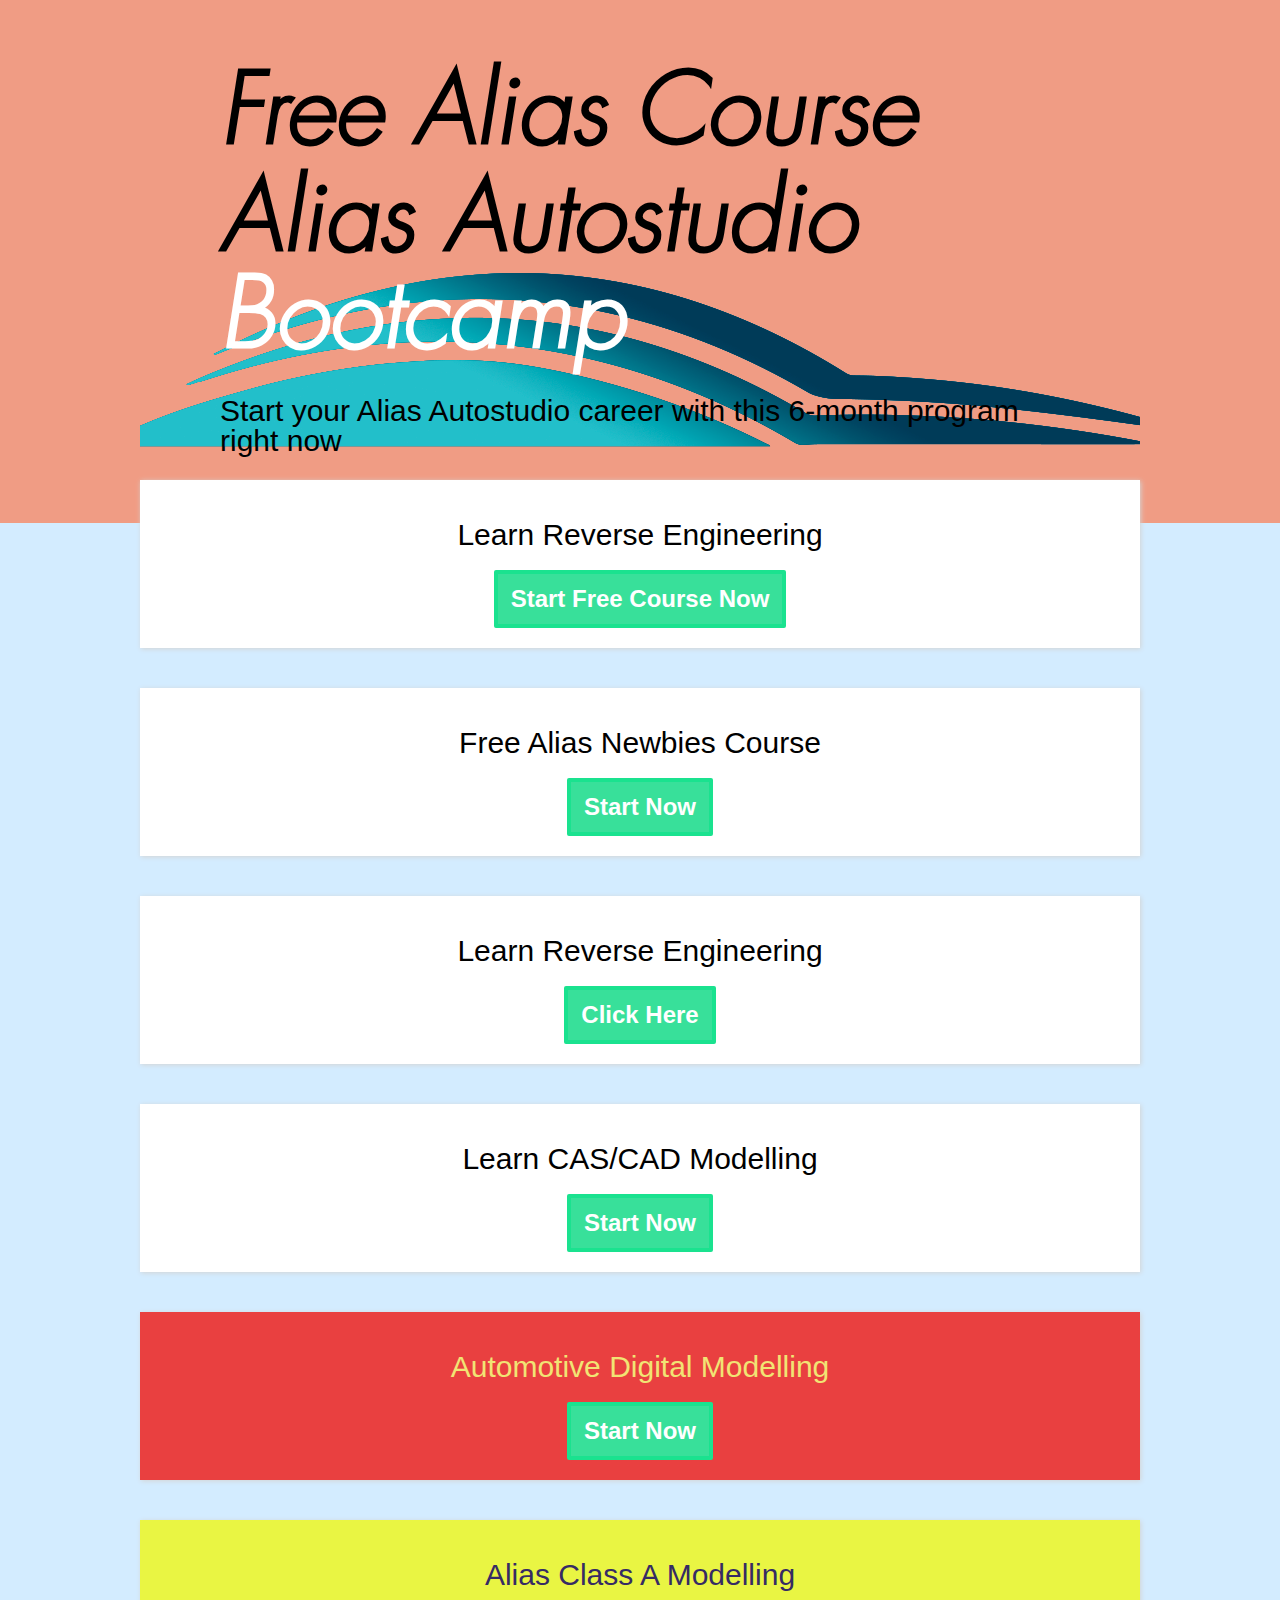
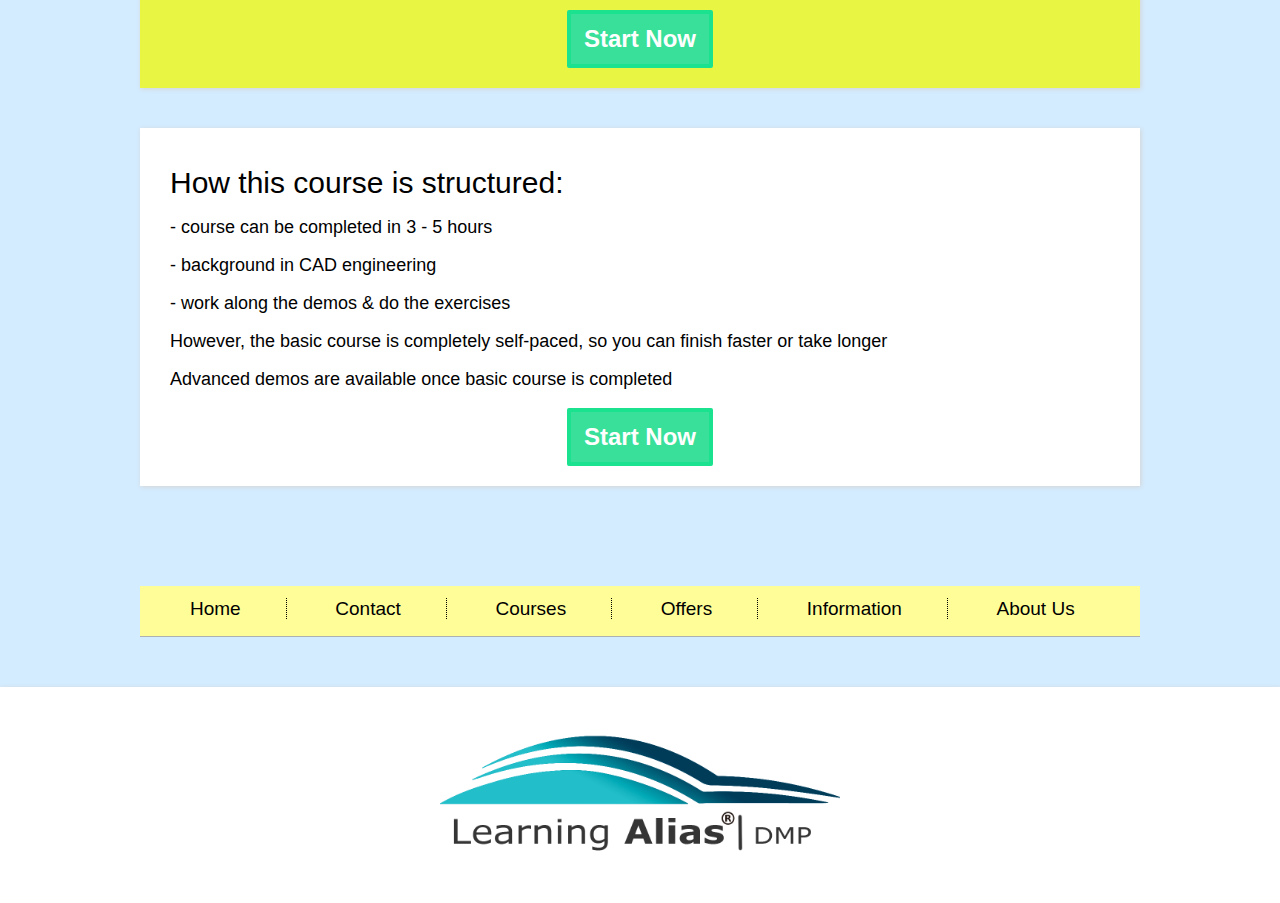
<file: index.html>
<!DOCTYPE html>
<html>
<head>
  <title>Free Alias Course</title>
  <link rel="stylesheet" type="text/css" href="style.css">
  
</head>
<body>

<div id="wrapper"> 
  
  <div id="header">
  
    <div class="banner_img" style="padding: 50px 80px 0px 80px;">
      <h1>Free Alias Course</h1>
      <h1>Alias Autostudio <span style="color:#ffffff">Bootcamp</span></h1>
      <h2 style="padding: 25px 0px;">Start your Alias Autostudio career with this 6-month program right now</h2>
    </div>
    <br>
	</div>
	

  <div id="page_content">
    <div class="common_content">
      <h2>Learn Reverse Engineering</h2>
      <p><a class="btn" href="./course_no1.html">Start Free Course Now</a></p> 
    </div>
  </div> 
  <br><br>

	<div id="page_content">
    <div class="common_content">
      <h2>Free Alias Newbies Course</h2>
      <p><a class="btn" href="./course_no1.html">Start Now</a></p> 
    </div>
  </div> 
  <br><br>

	<div id="page_content">
    <div class="common_content">
      <h2>Learn Reverse Engineering</h2>
      <p><a class="btn" href="./course_no1.html">Click Here</a></p> 
    </div>
  </div> 
  <br><br>

    <div id="page_content">
      <div class="common_content">
        <h2>Learn CAS/CAD Modelling</h2>
        <p><a class="btn" href="./course_no1.html">Start Now</a></p> 
      </div>
    </div> 
    <br><br>

    <div id="page_content_r">
      <div class="common_content_r">
        <h2>Automotive Digital Modelling</h2>
        <p><a class="btn" href="./course_no1.html">Start Now</a></p> 
      </div>
    </div> 
    <br><br>

    <div id="page_content_y">
      <div class="common_content_y">
        <h2>Alias Class A Modelling</h2>
        <p><a class="btn" href="./course_no1.html">Start Now</a></p> 
      </div>
    </div> 
    <br><br>

    <div id="page_content_list">
      <div class="common_content">
        <h2>How this course is structured:</h2>
        <h3>- course can be completed in 3 - 5 hours</h3>            
        <h3>- background in CAD engineering</h3>
        <h3>- work along the demos & do the exercises</h3>
        <h3>However, the basic course is completely self-paced, so you can finish faster or take longer</h3>            
        <h3>Advanced demos are available once basic course is completed</h3>            

         <p style="text-align: center;"><a class="btn" href="./course_no1.html">Start Now</a></p> 
      </div>
    </div> 
    <br><br>



   </div> 
        <br><br>






     


<!--start footer from here-->
<div id="wrapper"> 
<div class="navigation">
    <ul>
      <li><a href="https://learningalias.com/">Home</a></li>
      <li><a href="https://learningalias.com/">Contact</a></li>
      <li><a href="https://learningalias.com/">Courses</a></li>
      <li><a href="https://learningalias.com/">Offers</a></li>
      <li><a href="https://learningalias.com/">Information</a></li>
      <li><a href="https://learningalias.com/">About Us</a></li>
    </ul>
</div>
</div>

  <br>      <br>
  <div id="page_content">
    <div class="common_content" style="padding: 20px 80px;">
      <p><img src="./logo.png" width="400" height="130"></p>
            <br>      
    </div>
  </div> 

</div>


</body>
</html>
</file>
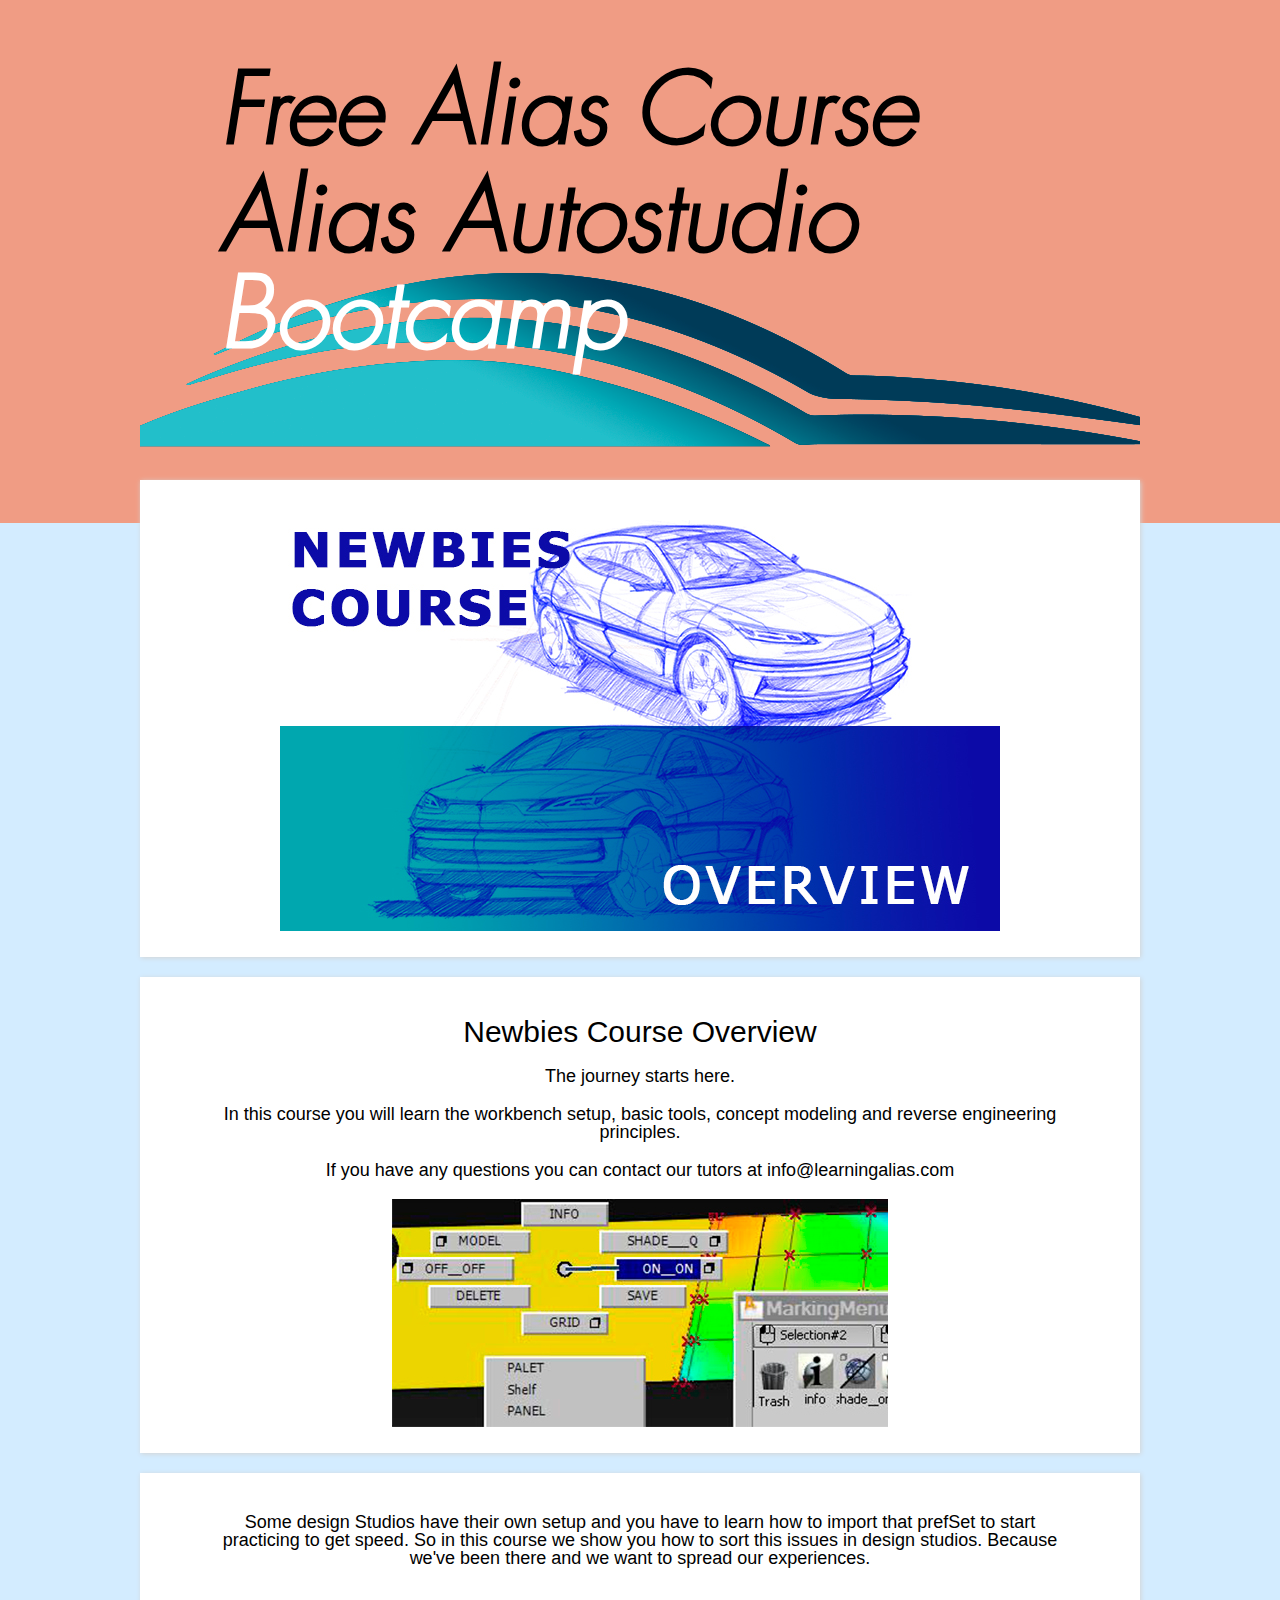
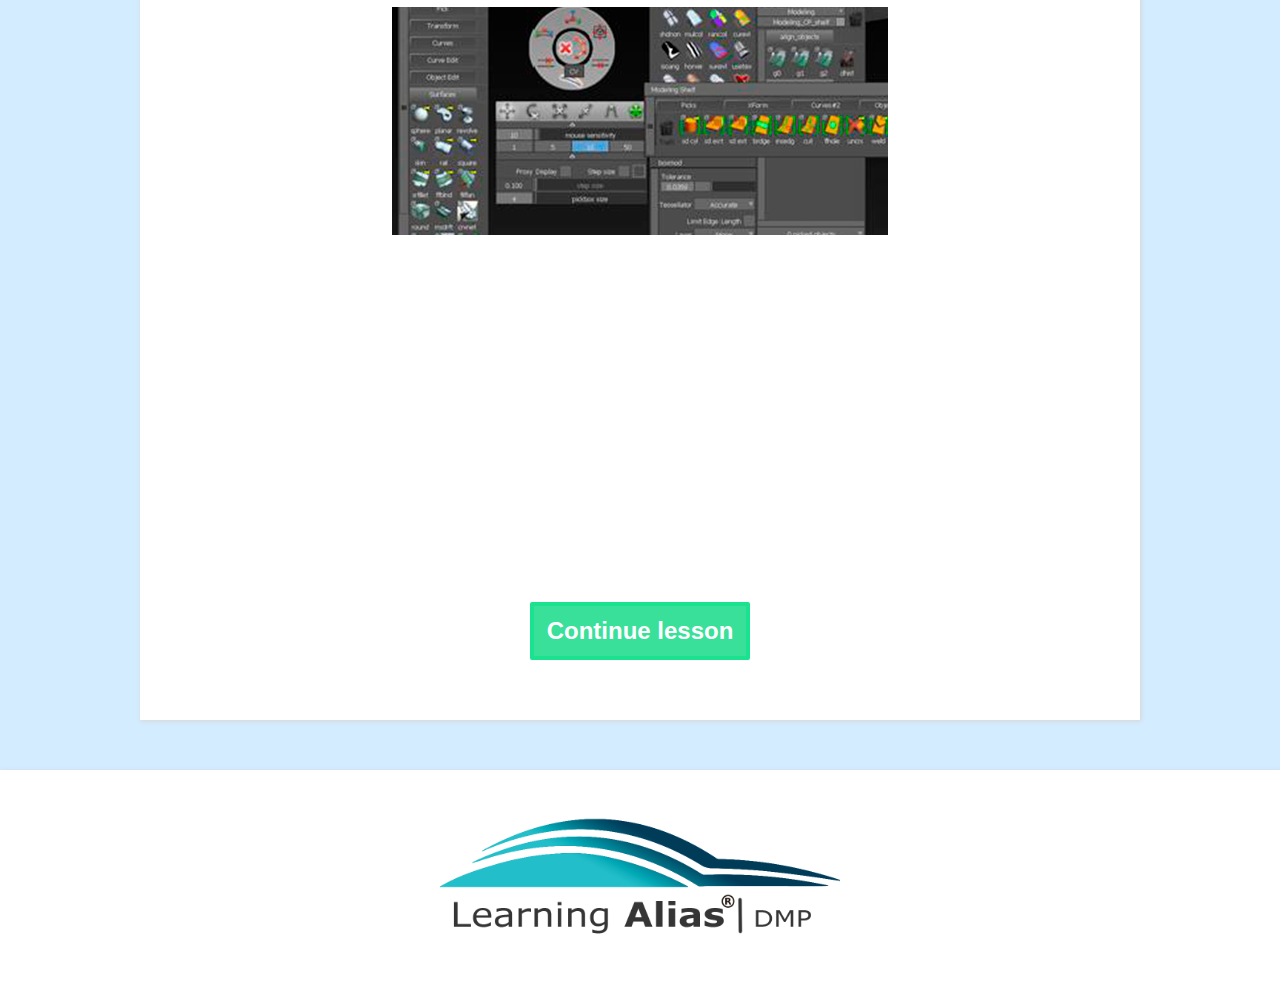
<file: course_no1.html>
<!DOCTYPE html>
<html>
<head>
  <title>Free Alias Course</title>
  <link rel="stylesheet" type="text/css" href="style.css">
  
</head>
<body>

<div id="wrapper"> 
  
  <div id="header">
  
    <div class="banner_img" style="padding: 50px 80px 0px 80px;">
      <h1>Free Alias Course</h1>
      <h1>Alias Autostudio <span style="color:#ffffff">Bootcamp</span></h1>
    </div>
    <br>
	</div>


  <div id="page_content">
    <div class="common_content" style="padding: 20px 80px;">
      <p><img src="./over.jpg"></p>
    </div>
  </div>
      <br>
  <div id="page_content">
    <div class="common_content" style="padding: 20px 80px;">


      <h2>Newbies Course Overview</h2>

      <h3>The journey starts here.</h3>
      <h3>In this course you will learn the workbench setup, basic tools, concept modeling and reverse engineering principles.</h3>

      <h3>If you have any questions you can contact our tutors at info@learningalias.com</h3>

      <p><img src="./prefset.jpg"></p>
    </div>
  </div>
      <br>
  <div id="page_content">
    <div class="common_content" style="padding: 20px 80px;">


      <h3>Some design Studios have their own setup and you have to learn how to import that prefSet to start practicing to get speed. So in this course we show you how to sort this issues in design studios. Because we've been there and we want to spread our experiences.</h3>
      <br>
      <p><img src="./tools.jpg"></p>

      <br>

      <iframe width="560" height="315" src="https://www.youtube.com/embed/_kWwGQvCaRQ" title="YouTube video player" frameborder="0" allow="accelerometer; autoplay; clipboard-write; encrypted-media; gyroscope; picture-in-picture" allowfullscreen></iframe>
      <br>
      <br>
      <p><a class="btn" href="./course_no2.html">Continue lesson</a></p> 
      <br>      <br>
    </div>
  </div> 




</div>
  <br>      <br>
  <div id="page_content">
    <div class="common_content" style="padding: 20px 80px;">
      <p><img src="./logo.png" width="400" height="130"></p>
            <br>      
    </div>
  </div> 
</body>
</html>
</file>
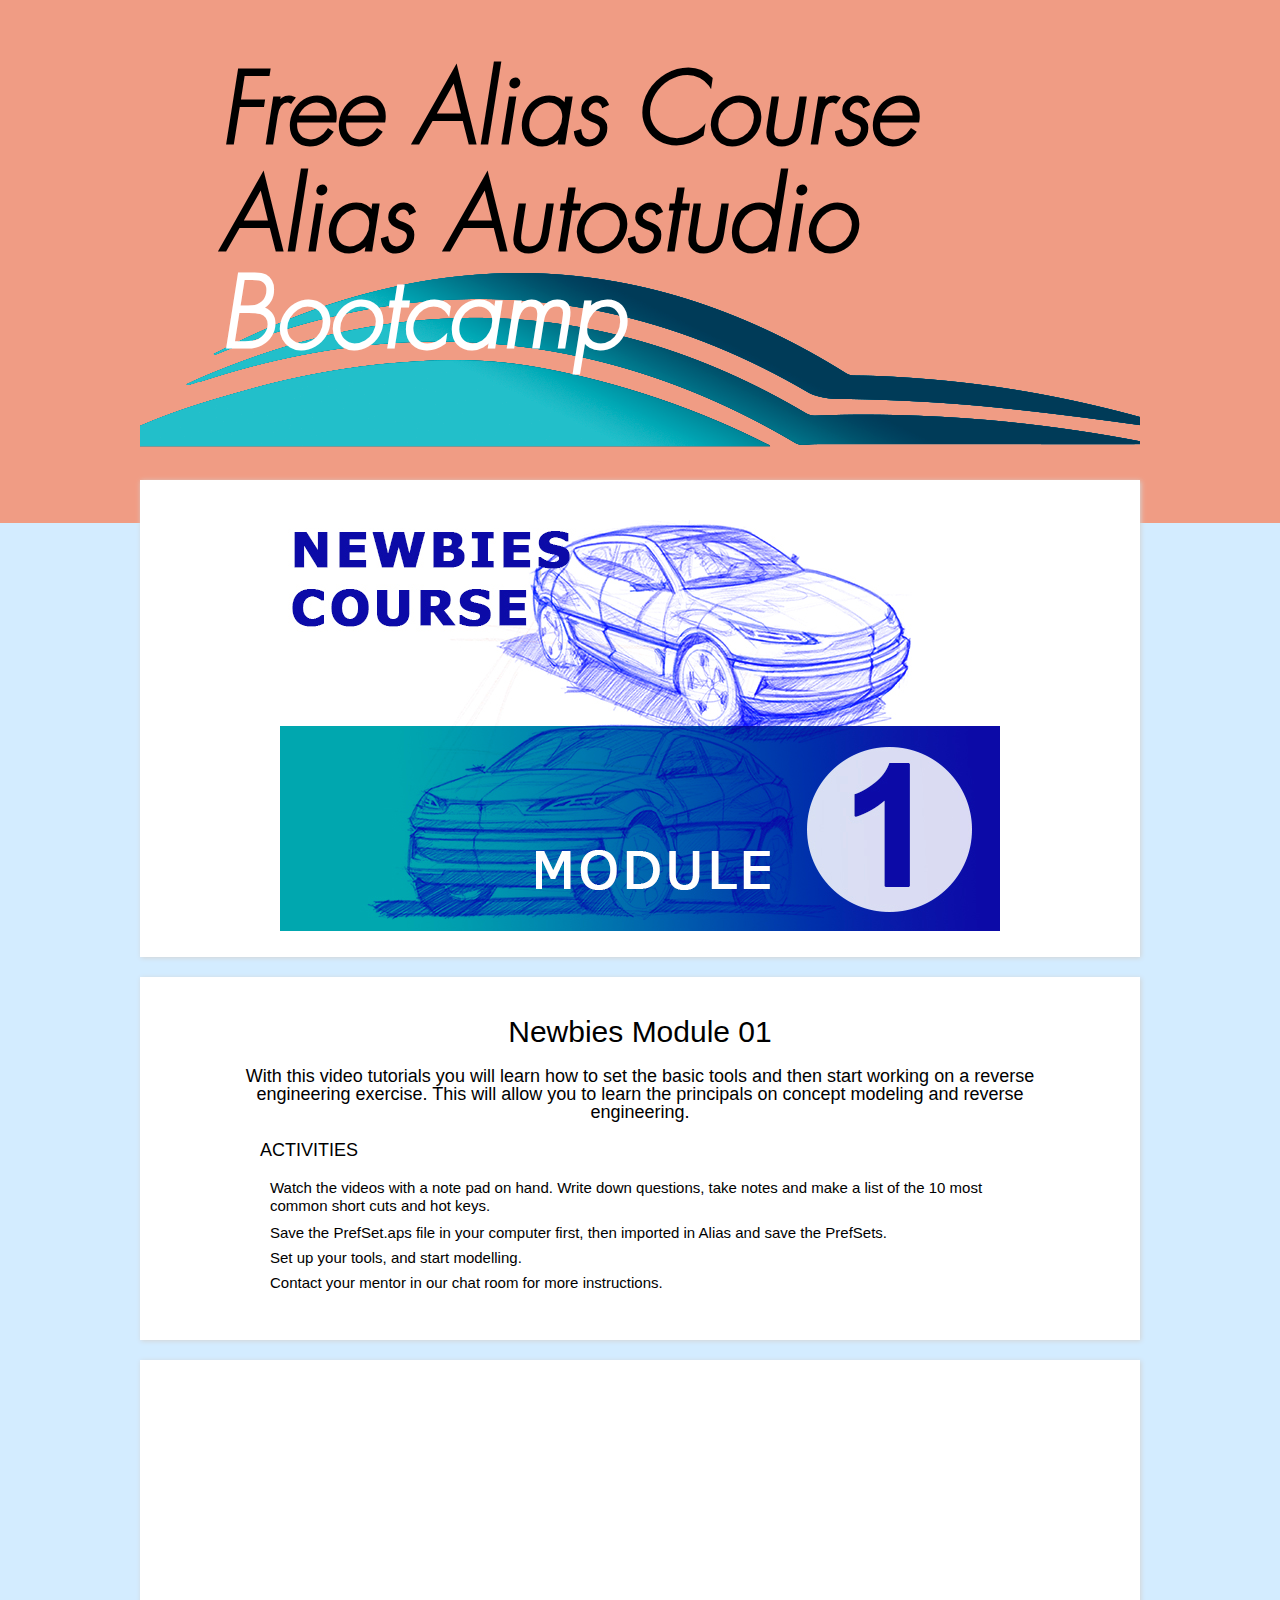
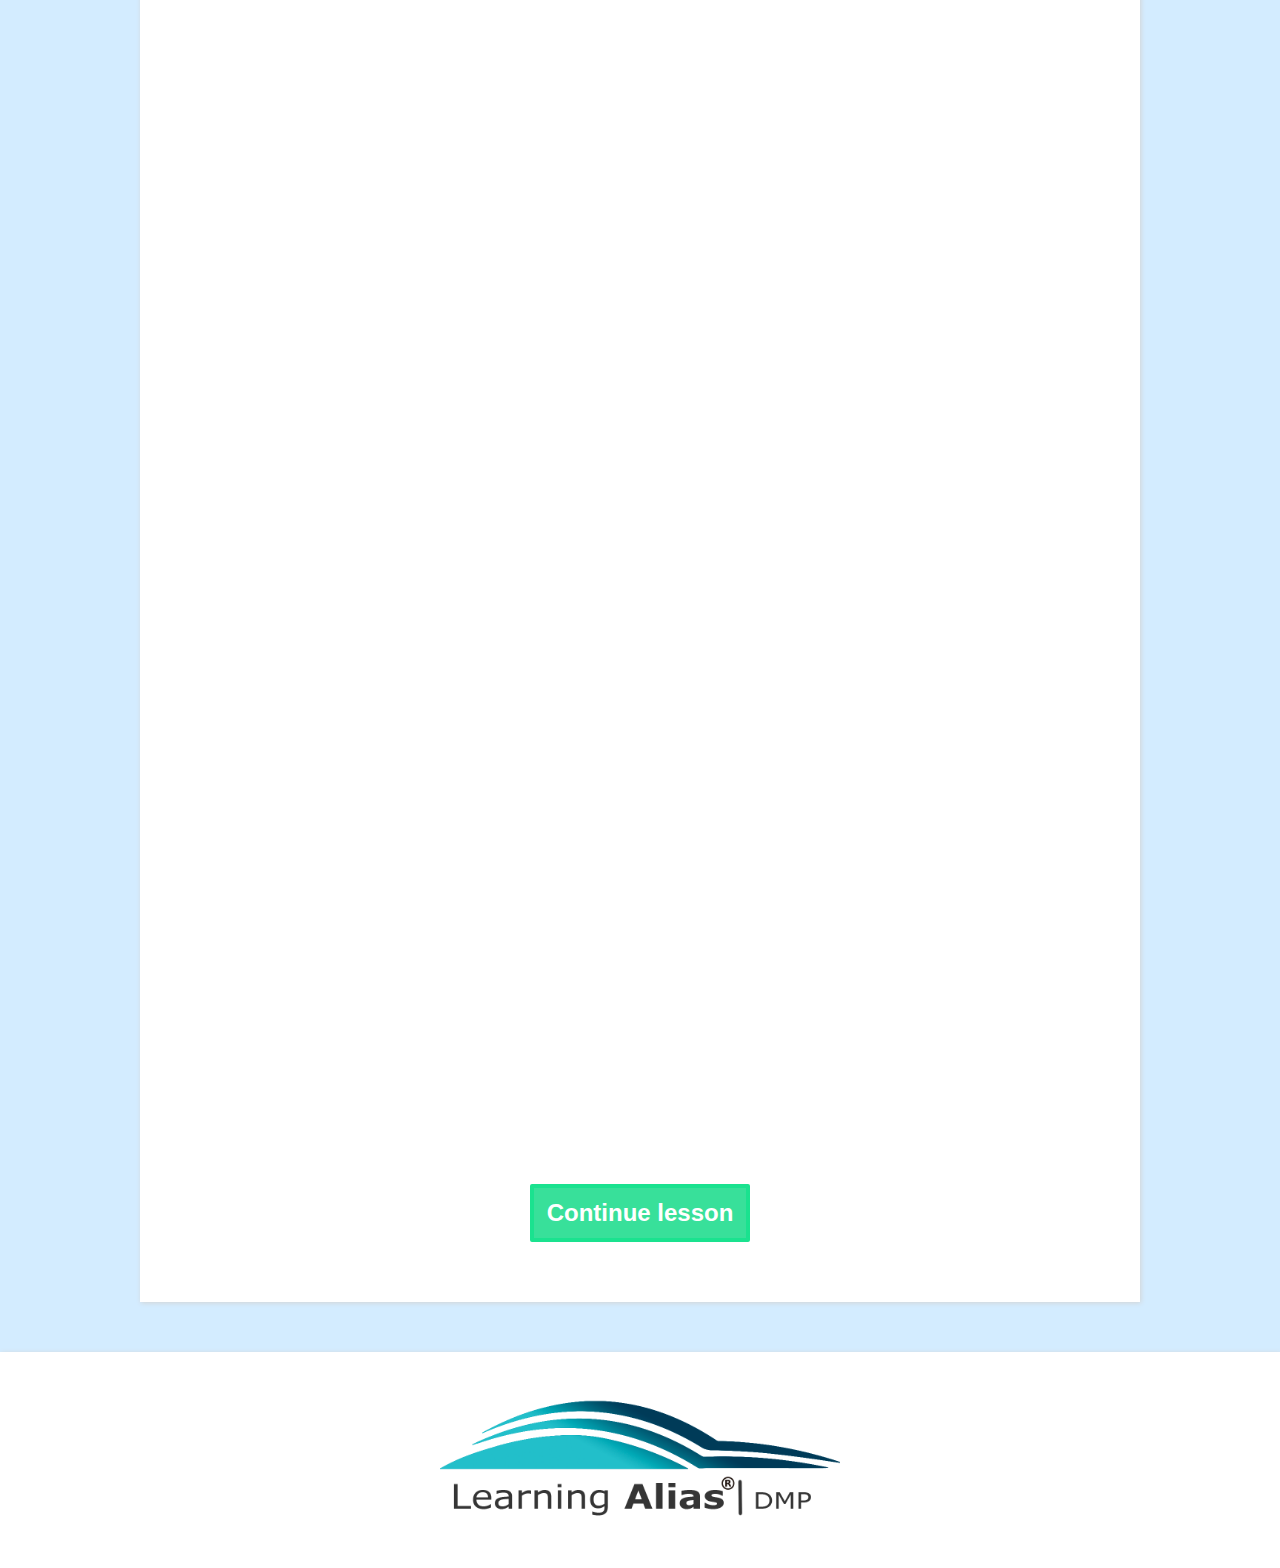
<file: course_no2.html>
<!DOCTYPE html>
<html>
<head>
  <title>Alias Lesson Nº2</title>
  <link rel="stylesheet" type="text/css" href="style.css">
  
</head>
<body>

<div id="wrapper"> 
  
  <div id="header">
  
    <div class="banner_img" style="padding: 50px 80px 0px 80px;">
          <h1>Free Alias Course</h1>
      <h1>Alias Autostudio <span style="color:#ffffff">Bootcamp</span></h1>
    </div>
    <br>
	</div>


  <div id="page_content">
    <div class="common_content" style="padding: 20px 80px;">
      <p><img src="./mod1.jpg"></p>
    </div>
  </div>
      <br>
  <div id="page_content">
    <div class="common_content" style="padding: 20px 80px;">
      <h2>Newbies Module 01</h2>

      <h3>With this video tutorials you will learn how to set the basic tools and then start working on a reverse engineering exercise. This will allow you to learn the principals on concept modeling and reverse engineering.</h3>
      <h3 style="text-align:left; padding:0px 40px;">ACTIVITIES</h3>

      <h4 style="text-align:left; padding:0px 40px; margin:10px; line-height:18px">Watch the videos with a note pad on hand. Write down questions, take notes and make a list of the 10 most common short cuts and hot keys.</h4>
      <h4 style="text-align:left; padding:0px 40px; margin:10px;">Save the PrefSet.aps file in your computer first, then imported in Alias and save the PrefSets.</h4>
      <h4 style="text-align:left; padding:0px 40px; margin:10px;">Set up your tools, and start modelling.</h4>
      <h4 style="text-align:left; padding:0px 40px; margin:10px;">Contact your mentor in our chat room for more instructions.</h4>
    
      <br>
    </div>
  </div>
      <br>
  <div id="page_content">
    <div class="common_content" style="padding: 20px 80px;">

      <iframe width="560" height="315" src="https://www.youtube.com/embed/GuKYzZDGksY" title="YouTube video player" frameborder="0" allow="accelerometer; autoplay; clipboard-write; encrypted-media; gyroscope; picture-in-picture" allowfullscreen></iframe>
      <br>
      <br>

      <iframe width="560" height="315" src="https://www.youtube.com/embed/RBbhPcW-eaA" title="YouTube video player" frameborder="0" allow="accelerometer; autoplay; clipboard-write; encrypted-media; gyroscope; picture-in-picture" allowfullscreen></iframe>
      <br>
      <br>
      <iframe width="560" height="315" src="https://www.youtube.com/embed/zc4UPuymmfs" title="YouTube video player" frameborder="0" allow="accelerometer; autoplay; clipboard-write; encrypted-media; gyroscope; picture-in-picture" allowfullscreen></iframe>
      <br>
      <br>
      <iframe width="560" height="315" src="https://www.youtube.com/embed/MLG5rR53w1I" title="YouTube video player" frameborder="0" allow="accelerometer; autoplay; clipboard-write; encrypted-media; gyroscope; picture-in-picture" allowfullscreen></iframe>
      <br>
      <br>      <br>
      <p><a class="btn" href="./course_no3.html">Continue lesson</a></p> 
      <br>      <br>

    </div>
  </div> 

</div>

  <br>      <br>
  <div id="page_content">
    <div class="common_content" style="padding: 20px 80px;">
      <p><img src="./logo.png" width="400" height="130"></p>
            <br>      
    </div>
  </div> 
</body>
</html>
</file>
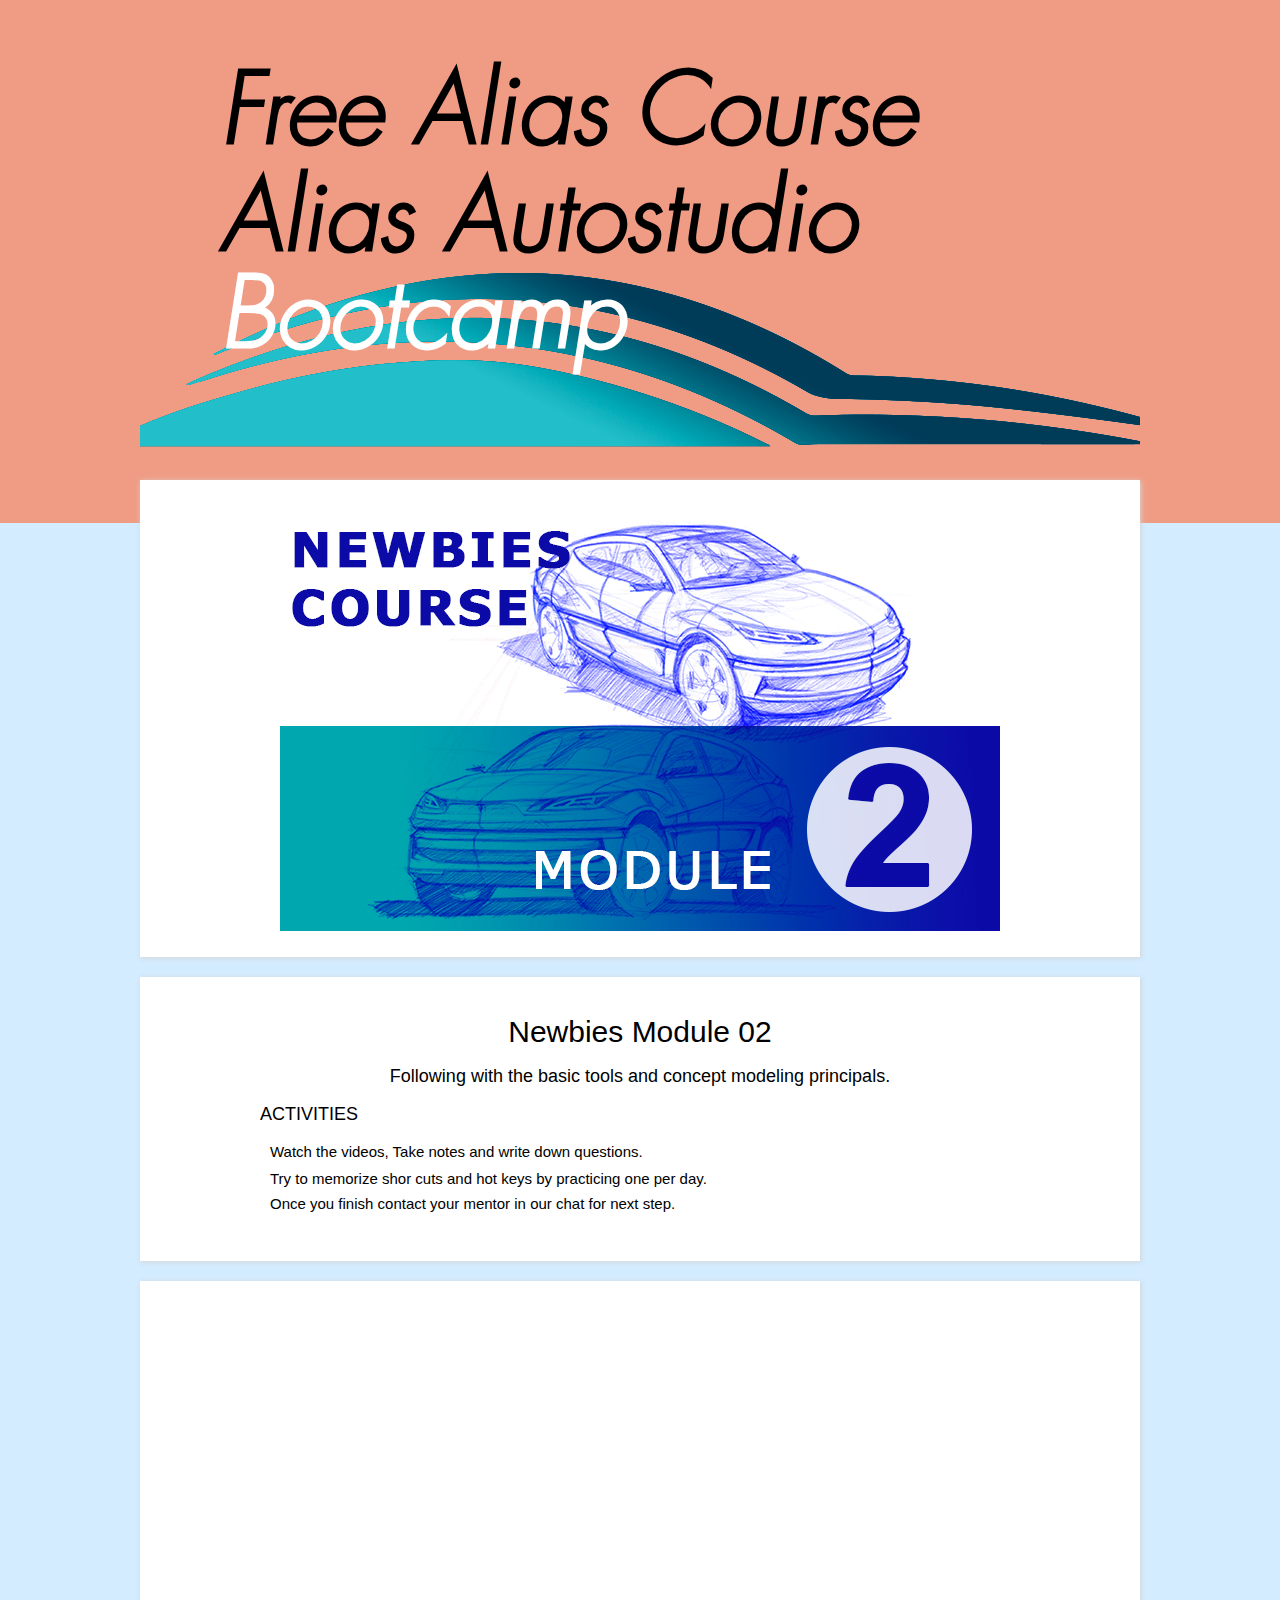
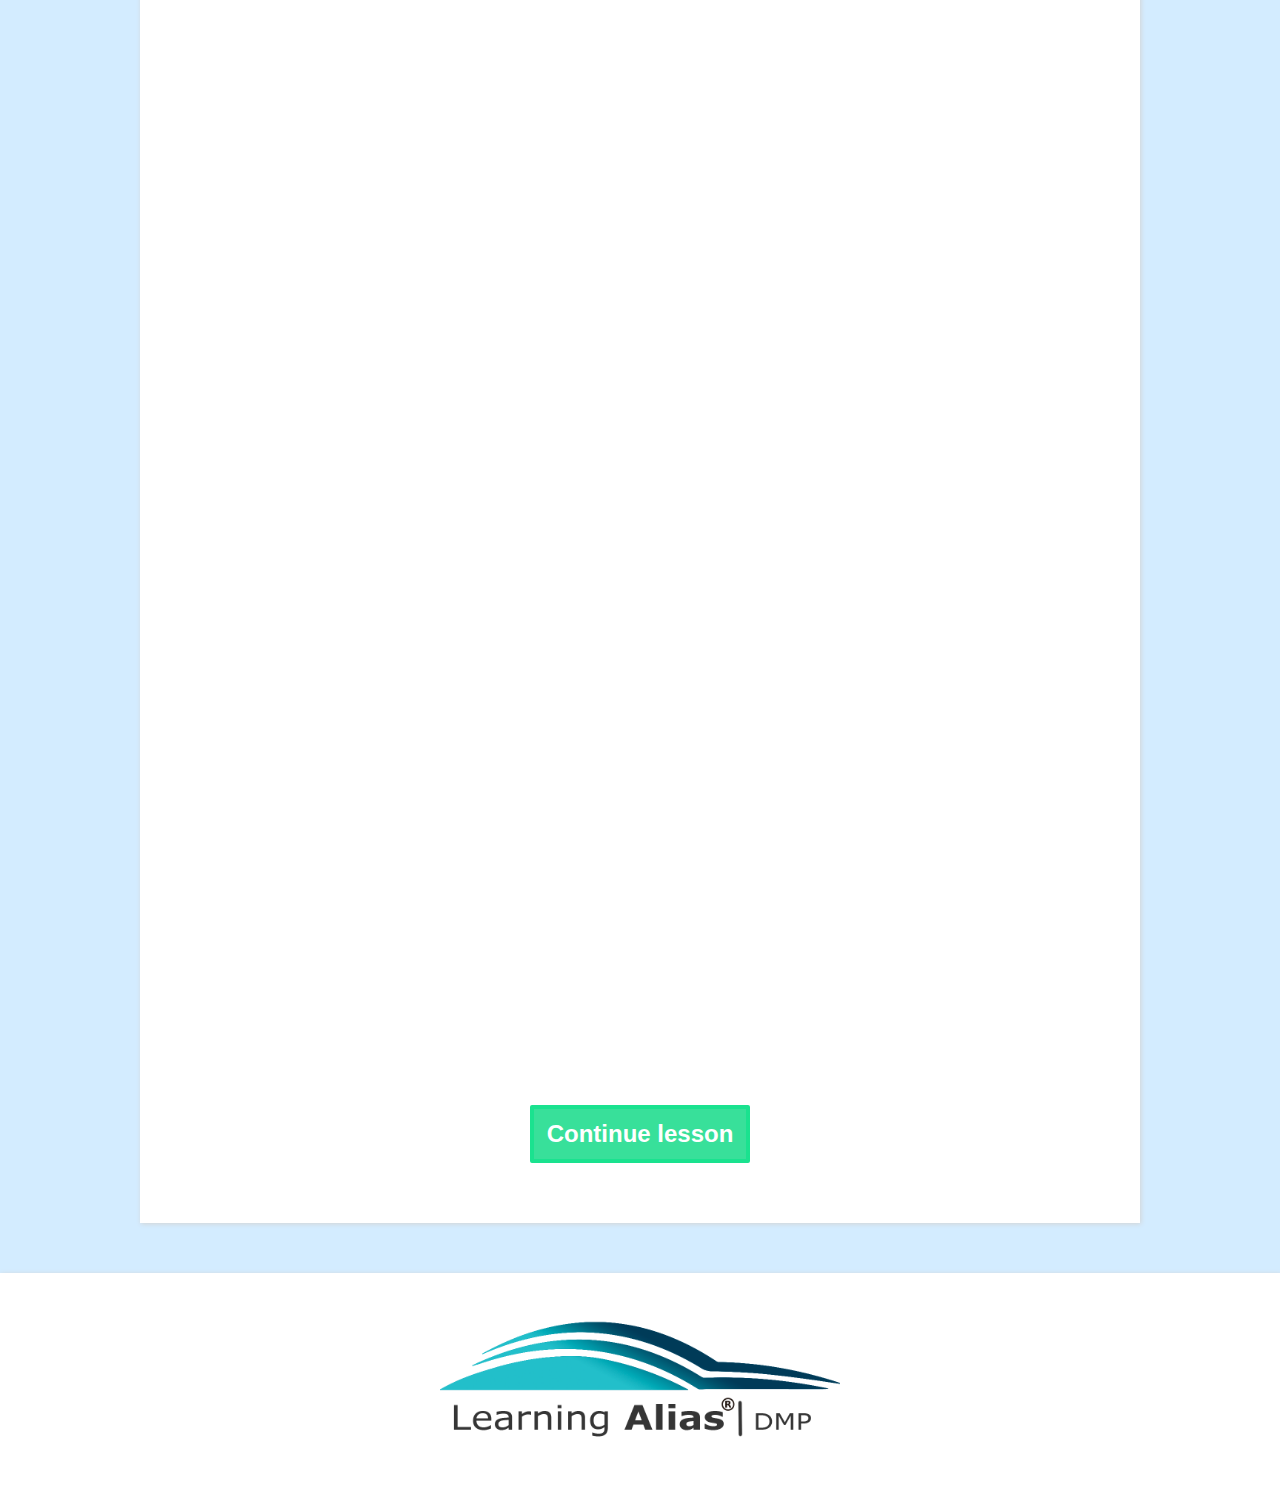
<file: course_no3.html>
<!DOCTYPE html>
<html>
<head>
  <title>Alias Lesson Nº3</title>
  <link rel="stylesheet" type="text/css" href="style.css">
  
</head>
<body>

<div id="wrapper"> 
  
  <div id="header">
  
    <div class="banner_img" style="padding: 50px 80px 0px 80px;">
          <h1>Free Alias Course</h1>
      <h1>Alias Autostudio <span style="color:#ffffff">Bootcamp</span></h1>
    </div>
    <br>
	</div>


  <div id="page_content">
    <div class="common_content" style="padding: 20px 80px;">
      <p><img src="./mod2.jpg"></p>
    </div>
  </div>
      <br>
  <div id="page_content">
    <div class="common_content" style="padding: 20px 80px;">
      <h2>Newbies Module 02</h2>

      <h3>Following with the basic tools and concept modeling principals.</h3>
      <h3 style="text-align:left; padding:0px 40px;">ACTIVITIES</h3>

      <h4 style="text-align:left; padding:0px 40px; margin:10px; line-height:18px">Watch the videos, Take notes and write down questions.</h4>
      <h4 style="text-align:left; padding:0px 40px; margin:10px;">Try to memorize shor cuts and hot keys by practicing one per day.</h4>
      <h4 style="text-align:left; padding:0px 40px; margin:10px;">Once you finish contact your mentor in our chat for next step.</h4>
    
      <br>
    </div>
  </div>
      <br>
  <div id="page_content">
    <div class="common_content" style="padding: 20px 80px;">

<iframe width="560" height="315" src="https://www.youtube.com/embed/JCAPYa3roio" title="YouTube video player" frameborder="0" allow="accelerometer; autoplay; clipboard-write; encrypted-media; gyroscope; picture-in-picture" allowfullscreen></iframe>
      <br>
      <br>

<iframe width="560" height="315" src="https://www.youtube.com/embed/AbXixBaDwLw" title="YouTube video player" frameborder="0" allow="accelerometer; autoplay; clipboard-write; encrypted-media; gyroscope; picture-in-picture" allowfullscreen></iframe>
      <br>
      <br>
<iframe width="560" height="315" src="https://www.youtube.com/embed/HcSAputw7Ig" title="YouTube video player" frameborder="0" allow="accelerometer; autoplay; clipboard-write; encrypted-media; gyroscope; picture-in-picture" allowfullscreen></iframe>
      <br>
      <br>
<iframe width="560" height="315" src="https://www.youtube.com/embed/E7uIUyDWDQM" title="YouTube video player" frameborder="0" allow="accelerometer; autoplay; clipboard-write; encrypted-media; gyroscope; picture-in-picture" allowfullscreen></iframe>
      <br>
      <br>      <br>
      <p><a class="btn" href="./course_no4.html">Continue lesson</a></p> 
      <br>      <br>
    </div>
  </div> 

</div>

<br>      <br>
<div id="page_content">
  <div class="common_content" style="padding: 20px 80px;">
    <p><img src="./logo.png" width="400" height="130"></p>
    <br>      
  </div>
</div> 
</body>
</html>
</file>
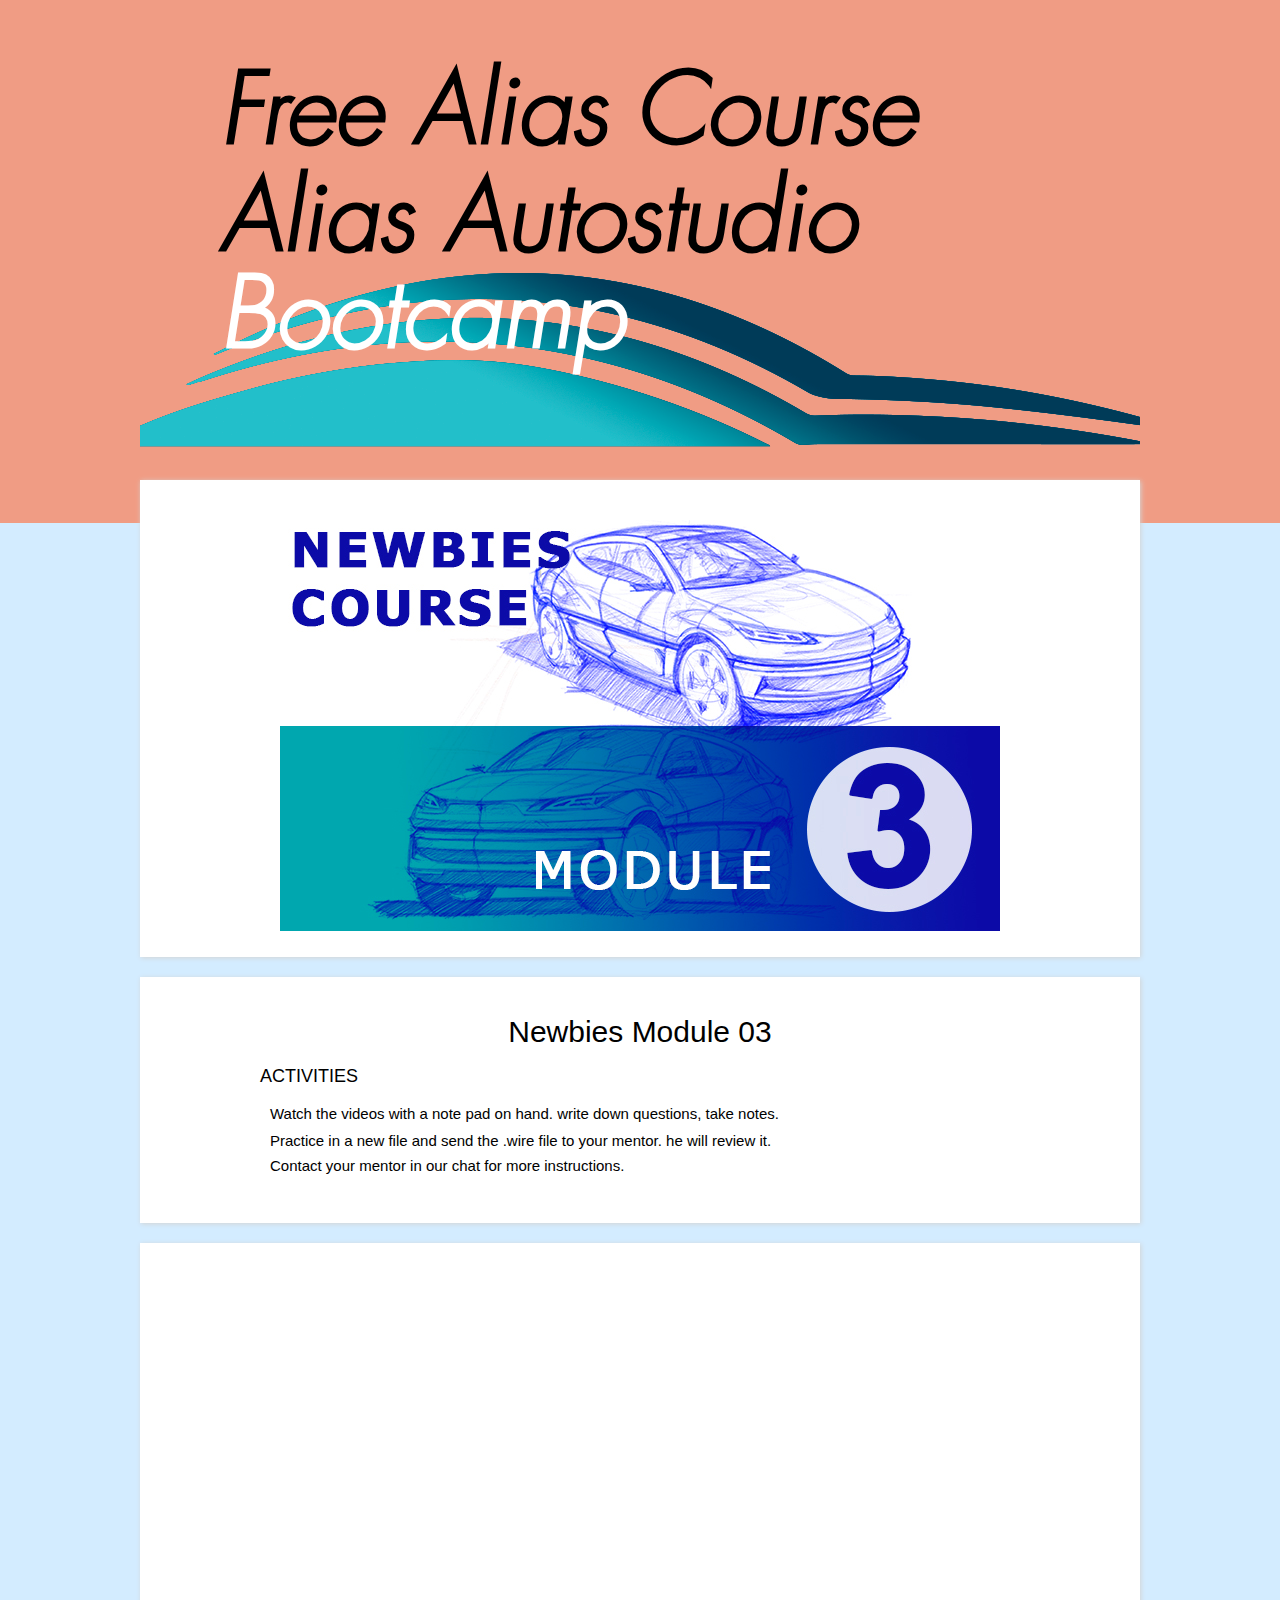
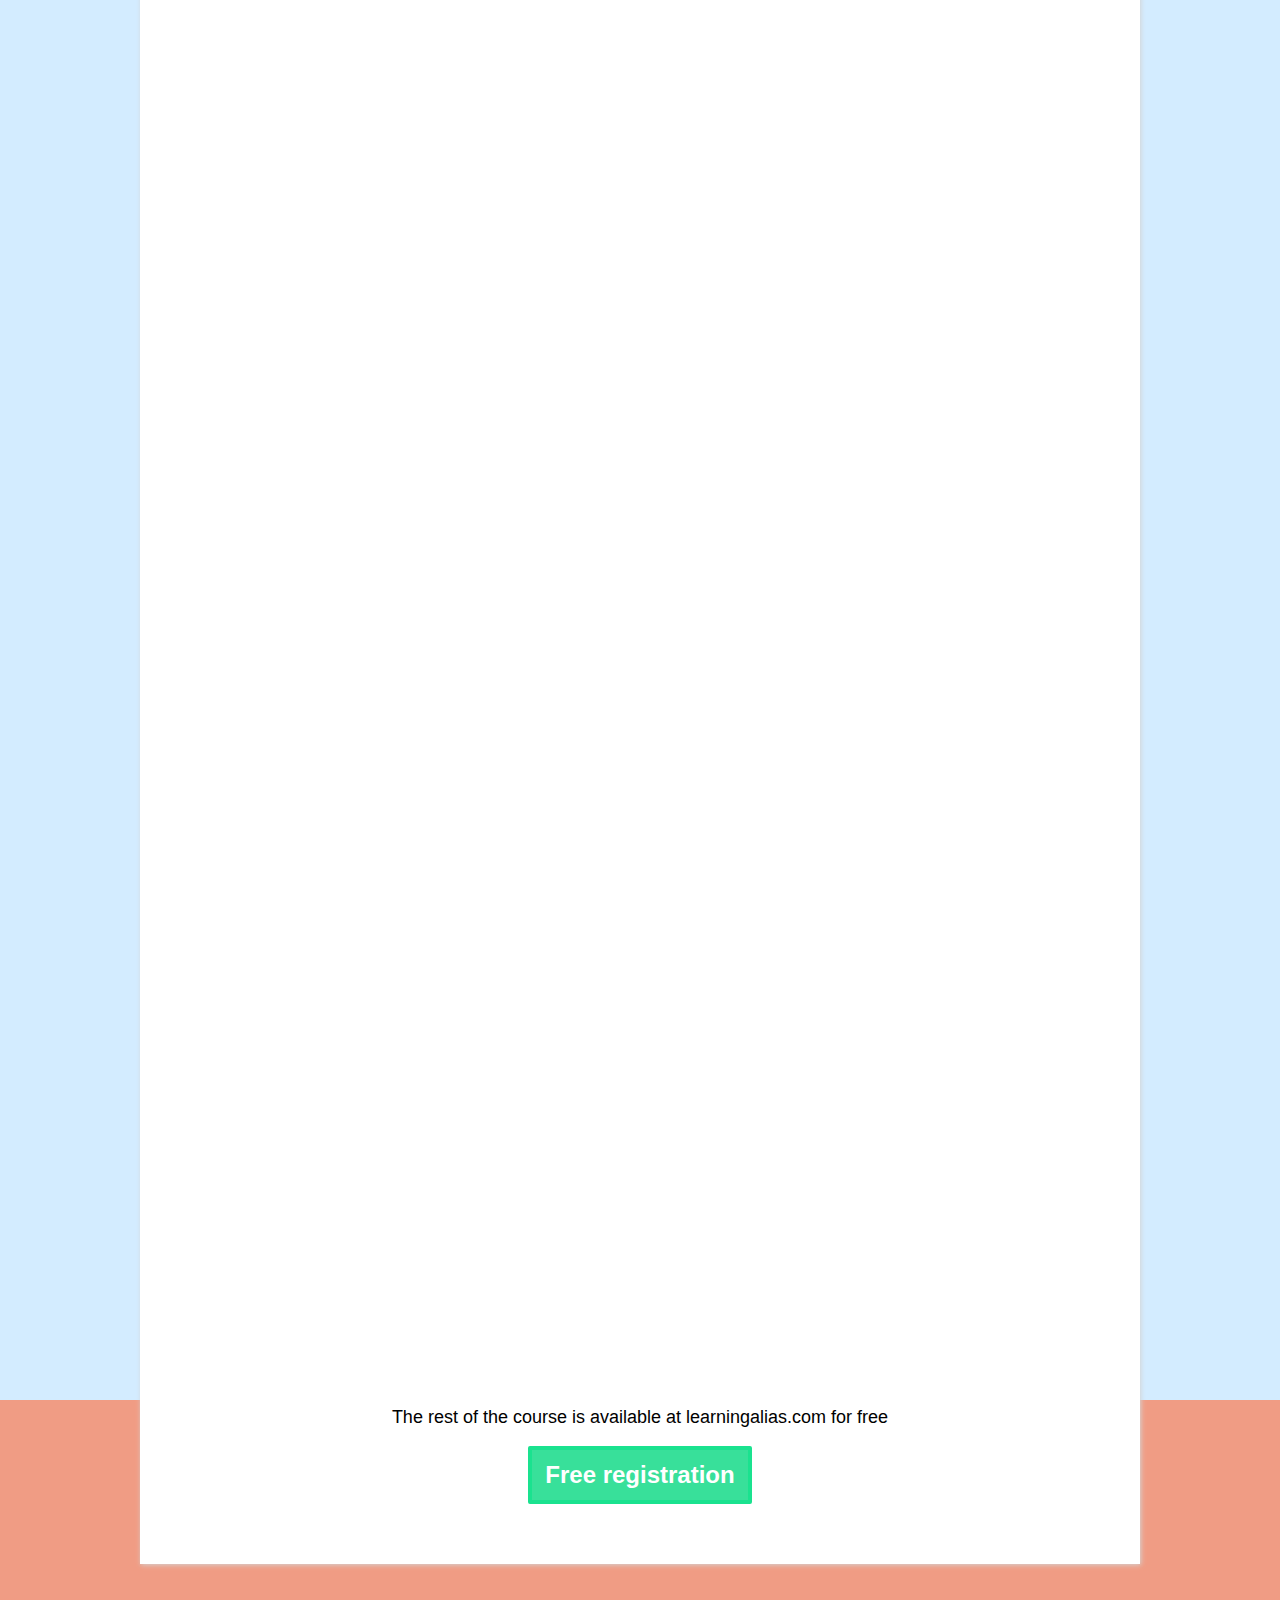
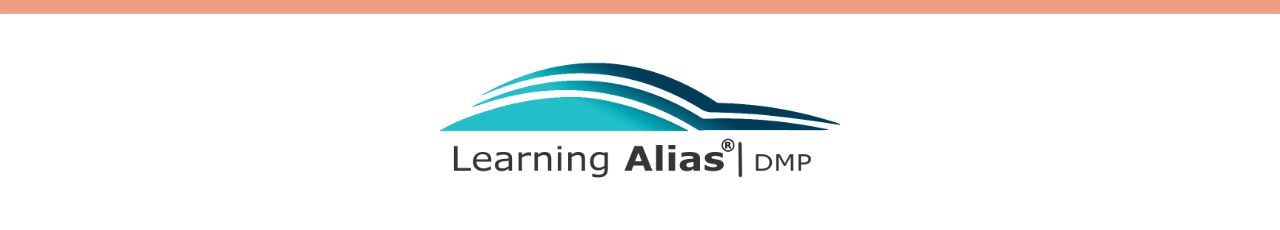
<file: course_no4.html>
<!DOCTYPE html>
<html>
<head>
  <title>Alias Lesson Nº4</title>
  <link rel="stylesheet" type="text/css" href="style.css">
  
</head>
<body>

<div id="wrapper"> 
  
  <div id="header">
  
    <div class="banner_img" style="padding: 50px 80px 0px 80px;">
          <h1>Free Alias Course</h1>
      <h1>Alias Autostudio <span style="color:#ffffff">Bootcamp</span></h1>
    </div>
    <br>
	</div>


  <div id="page_content">
    <div class="common_content" style="padding: 20px 80px;">
      <p><img src="./mod3.jpg"></p>
    </div>
  </div>
      <br>
  <div id="page_content">
    <div class="common_content" style="padding: 20px 80px;">
      <h2>Newbies Module 03</h2>

      <h3 style="text-align:left; padding:0px 40px;">ACTIVITIES</h3>

      <h4 style="text-align:left; padding:0px 40px; margin:10px; line-height:18px">Watch the videos with a note pad on hand. write down questions, take notes.</h4>
      <h4 style="text-align:left; padding:0px 40px; margin:10px;">Practice in a new file and send the .wire file to your mentor. he will review it.</h4>
      <h4 style="text-align:left; padding:0px 40px; margin:10px;">Contact your mentor in our chat for more instructions.</h4>
    
      <br>
    </div>
  </div>
      <br>
  <div id="page_content">
    <div class="common_content" style="padding: 20px 80px;">

<iframe width="560" height="315" src="https://www.youtube.com/embed/1IvtSF_wP8w" title="YouTube video player" frameborder="0" allow="accelerometer; autoplay; clipboard-write; encrypted-media; gyroscope; picture-in-picture" allowfullscreen></iframe>

      <br>
      <br>
<iframe width="560" height="315" src="https://www.youtube.com/embed/oNpOLaHV9Rw" title="YouTube video player" frameborder="0" allow="accelerometer; autoplay; clipboard-write; encrypted-media; gyroscope; picture-in-picture" allowfullscreen></iframe>

      <br>
      <br>
<iframe width="560" height="315" src="https://www.youtube.com/embed/zcxBrCUCQKo" title="YouTube video player" frameborder="0" allow="accelerometer; autoplay; clipboard-write; encrypted-media; gyroscope; picture-in-picture" allowfullscreen></iframe>
      <br>
      <br>

<iframe width="560" height="315" src="https://www.youtube.com/embed/ktrapo151ms" title="YouTube video player" frameborder="0" allow="accelerometer; autoplay; clipboard-write; encrypted-media; gyroscope; picture-in-picture" allowfullscreen></iframe>

      <br>
      <br>    
<iframe width="560" height="315" src="https://www.youtube.com/embed/YRlnfLZl12M" title="YouTube video player" frameborder="0" allow="accelerometer; autoplay; clipboard-write; encrypted-media; gyroscope; picture-in-picture" allowfullscreen></iframe>
      <br><br><br>
      <h3>The rest of the course is available at learningalias.com for free</h3>
      <p><a class="btn" href="https://learningalias.com/">Free registration</a></p> 
      <br>      <br>
    </div>
  </div> 
</div>
<br>      <br>
<div id="page_content">
  <div class="common_content" style="padding: 20px 80px;">
    <p><img src="./logo.png" width="400" height="130"></p>
    <br>      
  </div>
</div> 

</body>
</html>
</file>
<file: style.css>
/* General Reset */
html, body, div, span, applet, object, iframe, h1, h2, h3, h4, h5, h6, p, blockquote, pre, a, abbr, acronym, address, big, cite, code, del, dfn, em, font, img, ins, kbd, q, s, samp, small, strike, strong, sub, sup, tt, var, b, u, i, center, dl, dt, dd, ol, ul, li, fieldset, form, label, legend, table, caption, tbody, tfoot, thead, tr, th, td, hr, button {
	margin:0;
	padding:0;
	border:0;
	outline:0;
	font-size:100%;
	vertical-align:baseline;
	background:none;
}

ol, ul {
	list-style-type:none;
}

h1, h2, h3, h4, h5, h6, li {
	line-height:100%;
}

blockquote, q {
	quotes:none;
}

q:before, q:after {
	content:"";
}

table {
	border-collapse:collapse;
	border-spacing:0;
}

input, textarea, select {
	font:12px Arial, Helvetica, sans-serif;
	vertical-align:middle;
	padding:0;
	margin:0;
}

textarea {
	overflow:auto;
	resize:none;
}

body {
	margin:0px;
	padding:0px;
	font-size:13px;
	line-height:20px;
	color:#000000;
	font-family:Arial, Helvetica, sans-serif;
	background: url("./xbody_bg.jpg") repeat;
}

h1, h2, h3, h4, h5, h6 {
	font-weight:normal;
}

h1 {
	font-size:33px;
	color:#000;
	margin-bottom:20px;
}

h2 {
	font-size:30px;
	margin-bottom:20px;
	font-family:futura,sans-serif;
	
	
}

h3 {
	font-size:18px;
	color:#000000;
	margin-bottom:20px;
}

h4 {
	font-size:15px;
	color:#000000;
	margin-bottom:15px;
}

h5 {
	font-size:14px;
	color:#000000;
	margin-bottom:10px;
}

h6 {
	font-size:12px;
	color:#000000;
	margin-bottom:10px;
}

	/*  links
	******************************/
	a {color: #2e5a4f;text-decoration: underline;}
	a:hover {color: #2e5a4f;text-decoration: none;}

	/*  superscript and subscript
	******************************/
	sup, sub {vertical-align: baseline;position: relative;top: -0.4em;}
	sub { top: 0.4em; }
	
	/*  lists
	******************************/
	ul, ol {padding:0;margin:0;}
	ul li {list-style-type:disc;}
	ol li {list-style-type:decimal;}
	ul li,
	ol li {font-size: 12px; line-height: 16px;margin: 0 0 10px 15px;}

	/*  tables
	******************************/
	table,th,td {border:1px solid #BBBBBB;}
	th {padding:3px; font-weight:bold;color:#344b3b;}
	tr {margin:0 0 5px 0;padding:3px;}
	td {padding:5px;margin:0 1px;}
	
	/*  horizontal lines
	******************************/
	hr {border-bottom: 1px solid #dbdfc4;margin:5px 0;padding:0;height:2px;width:100%; margin-bottom:10px;}

.clear {
	clear:both;
}

.left {
	float:left;
}

.right {
	float:right;
}

.copyright {
	border: 0px;
	height: 1px;
	width: 1px;
}

#wrapper {
	width:1000px;
	margin:0 auto;
	padding:10px 0 10px 0;
}

/*----start header----*/
#header {
	padding:0px;
}

#header .banner_img{
	background: url("./header.png")  no-repeat top;
	height:400px;
	padding:10px 95px 0 95px;
}

#header h1{
	font-size: 97px;
	font-family:futura-lt-w01-light,sans-serif;
	color:#000;
	font-weight: 600;
    
	margin:0px;
	padding:0px 0px 10px;
}

#header h1 a {
	color:#ffffff;
	text-decoration: none;
}

#header h1 a:hover {
	text-decoration: none;
}

#header p{
	font-size:16px;
	margin-left:1px;
	color:#000000;
}

.navigation{
	border-bottom:#adb1b2 solid 1px;
	padding:15px 5px;
	background: #fffd98;
}

.navigation ul{
	margin:0px;
	padding:0px;
}

.navigation ul li{
	margin:0px;
	padding:0px 45px;
	display:inline;
	font-size:19px;
	list-style-type:none;
	border-right:#000000 dotted 1px;
}

.navigation ul li a{
	color:#000000;
	text-decoration:none;
}

.navigation ul li a:hover{
	color:#ffffff;
}

.navigation ul li:last-child {
	border-right:none;
}
/*----end header----*/


/*----start page content----*/
#page_content{

	padding:20px 0px 0px;
	box-shadow: 1px 1px 5px #d4d4d4;
	text-align: center;
	background-color: #fff;
}

#page_content_list{

	padding:20px 30px 0px;
	box-shadow: 1px 1px 5px #d4d4d4;
	background-color: #fff;

}

#page_content_r{

	padding:20px 0px 0px;
	box-shadow: 1px 1px 5px #d4d4d4;
	text-align: center;
	background-color: #e94040;
}


#page_content_y{

	padding:20px 0px 0px;
	box-shadow: 1px 1px 5px #d4d4d4;
	text-align: center;
	background-color: #e9f543;
}


#page_content .left_section .top_content{
	padding:0 0 15px 0;
	border-bottom:#ffffff solid 1px;
	margin-bottom:20px;
}

#page_content .left_section .top_content .column_one{
	width:350px;
	float:left;
	margin-bottom:20px;
}

#page_content .left_section .top_content .column_two{
	width:350px;
	float:right;
	margin-bottom:20px;
}

a.btn{
	color:#ffffff;
	background-color: #38e09a;
	font-size:24px;
	text-decoration:none;
	padding:15px 13px 15px 13px;
	font-weight:bold;
	display:inline-block;
	border:#1ae28f solid 4px;
	border-radius: 2px;
	text-align: center;
	font: futura;
}

a.btn:hover{
	color: #fff;

	background-color: #badcf0;
	border:#badcf0 solid 4px;
}

.common_content_y{
	padding:20px 0 20px 0;
	background-color: #e9f543;
	color: #362B64;
}

.common_content_r{
	padding:20px 0 20px 0;
	background-color: #e94040;	
	color: #F1E474;
}

.common_content_b{
	padding:20px 0 20px 0;
	background-color: #1d87d8;
	color: #94F5A3;
}

.common_content{
	padding:20px 0 20px 0;
	background-color: #fff;
}



.border_none{
	border:none!important;
	margin:0px!important;
}

.right_side_bar{
	width:200px;
	margin-top:10px;
	float:right;
}

.right_side_bar h1{
	font-size:20px;
	padding:0 0 0 25px;
	font-family:Georgia, "Times New Roman", Times, serif;
	margin-bottom:10px;
	background: url("./images/star.png") no-repeat left center;
}

.right_side_bar .col_1{
	padding:20px 0 0 0;
}

.right_side_bar .col_1 .box{
	padding:10px 4px;
}

.right_side_bar .col_1 .box ul{
	margin:0px;
	padding:0px;
}

.right_side_bar .col_1 .box ul li{
	margin:0px 0px 8px;
	padding:0px 0px 0px 20px;
	font-size:12px;
	list-style-type:none;
}

.right_side_bar .col_1 .box ul li a{
	color:#8fbdc5;
	text-decoration:underline;
}

.right_side_bar .col_1 .box ul li a:hover{
	color:#cfcfcf;
	text-decoration:none;
}

.border_left{
	border-left:#a6aa91 dotted 1px;
	padding-left:20px;

}
/*----end page content----*/


/*----start footer content----*/
#footer{
	clear:both;
	padding:20px 0 20px 0;
	height:20px;
	text-align:center;
	font-family:Verdana, Geneva, sans-serif;
	font-size:12px;
	line-height:20px;
}


/*----fonts----*/
@font-face {
    font-family: "futura-lt-w01-light";
    src: local("futura-lt-w01-light"), url("./Futura LT W01 Light Oblique.ttf") format("truetype");
}
</file>
